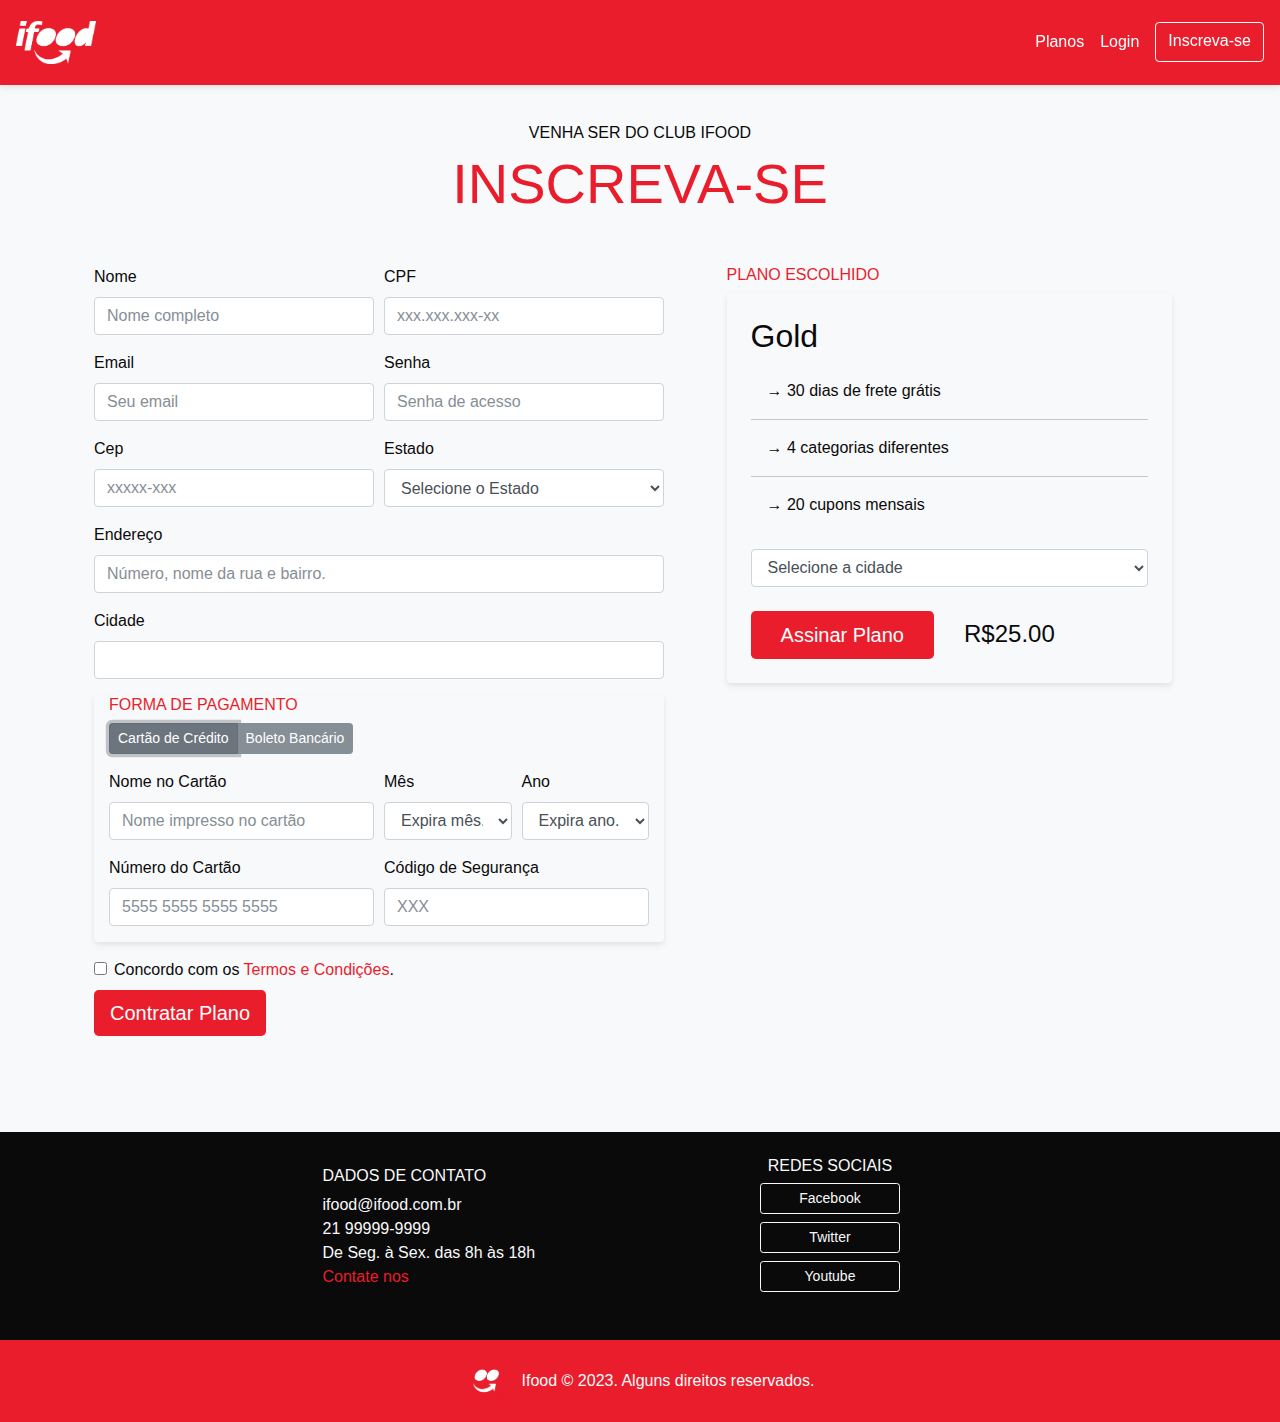
<file: inscricao.html>
<!DOCTYPE html>
<html>

<head>
  <title>Ifood - Inscricao</title>

  <meta charset="utf-8">
  <meta name="viewport" content="width=device-width, initial-scale=1, shrink-to-fit=no">

  <link rel="icon" href="img/icone-ifood-riso.png">
  <link rel="stylesheet" href="css/bootstrap.css">
  <link rel="stylesheet" href="css/style.css">

</head>

<body class="bg-light">


  <!--  Modal   -->
  <div class="modal fade" id="modalLogin" tabindex="-1" role="dialog" aria-labelledby="modalLoginTitulo"
    aria-hidden="true">
    <div class="modal-dialog" role="document">
      <div class="modal-content bg-light text-white">
        <div class="modal-header">
          <h5 class="modal-title" id="modalLoginTitulo">Entre na Sua Conta</h5>
          <button type="button" class="close" data-dismiss="modal" aria-label="Close">
            <span class="text-white" aria-hidden="true">&times;</span>
          </button>
        </div>
        <div class="modal-body">
          <form>
            <div class="form-group">
              <label for="loginEmail">Email</label>
              <input type="email" class="form-control" id="loginEmail">
            </div>
            <div class="form-group">
              <label for="loginSenha">Senha</label>
              <input minlength="8" type="password" class="form-control" id="loginSenha">
            </div>
            <button type="submit" onsubmit="(this)=>{thisEventPreventDefault();console.log(this)}" class="btn bg-primary text-white">Entrar na Conta</button>
            <small class="text-muted  text-white">Esqueceu a senha? <a href="#">Clique aqui</a>.</small>
          </form>
        </div>
      </div>
    </div>
  </div>
  <!-- Fecha Modal  -->

    <!--  Modal Contato   -->
    <div class="modal fade" id="modalContact" tabindex="-1" role="dialog" aria-labelledby="modalLoginTitulo"
    aria-hidden="true">
    <div class="modal-dialog" role="document">
      <div class="modal-content bg-light text-dark pb-4">
        <div class="modal-header">
          <h5 class="modal-title" id="modalLoginTitulo">Conheça nossos colaboradores !</h5>
          <button type="button" class="close" data-dismiss="modal" aria-label="Close">
            <span class="text-white" aria-hidden="true">&times;</span>
          </button>
        </div>
        <div class="modal-body">
          <div class=" d-flex align-items-center flex-column mb-4">
            <h5>Siga nosso Github !</h5>
            <div class="d-flex flex-column flex-1">
                <img class="img-colaboradores" src="./img/icones/github.png" alt="Guto">
            </div>
            </div>
          </div>
          <div class=" d-flex justify-content-center">
            <div class="d-flex flex-column flex-1 mx-4">
              <a href="https://github.com/GustavoSchmitt" target="_blank" rel="noopener noreferrer">

                <div class="container-colaboradores mx-auto mb-3">
                  <img class="img-colaboradores" src="./img/colaboradores/guto.jpeg" alt="Guto">
                </div>
                <h6>Guto Schmitt</h6>
              </a>
            </div>
            <div class="d-flex flex-column flex-1 mx-4">
              <a href="https://github.com/MANUCISNE" target="_blank" rel="noopener noreferrer">

                <div class="container-colaboradores mx-auto mb-3">
                  <img class="img-colaboradores" src="./img/colaboradores/manu.png" alt="Guto">
                </div>
                <h6>Emanuela Cisne</h6>
              </a>
            </div>
          </div>
        </div>
      </div>
    </div>
  </div>
  <!-- Fecha Modal  -->

  <header>
    <nav class="navbar navbar-expand-md navbar-light fixed-top py-3 box-shadow bg-primary">
      <a href="index.html" class="navbar-brand">
        <img src="img/ifood-logo.png" width="80px" alt="Ifood">
      </a>
  
      <button class="navbar-toggler border-white" type="button" data-toggle="collapse"
        data-target="#navbarSupportedContent" aria-controls="navbarSupportedContent" aria-expanded="false"
        aria-label="Abrir Navegação">
        <span class="navbar-toggler-icon text-white"></span>
      </button>
  
      <div class="collapse navbar-collapse" id="navbarSupportedContent">
        <ul class="navbar-nav ml-auto">
          <li class="nav-item d-flex justify-content-center">
            <a class="nav-link text-white" href="planos.html">Planos</a>
          </li>
          <li class="nav-item d-flex justify-content-center">
            <a class="nav-link text-white" href="#" data-toggle="modal" data-target="#modalLogin">Login</a>
          </li>
          <li class="nav-item d-flex justify-content-center">
            <a class="btn btn-outline-light ml-md-2 text-white border-white text-primary-hover" href="inscricao.html">Inscreva-se</a>
          </li>
        </ul>
      </div>
    </nav>
  </header>

  <section class="container text-dark">
    <div class="my-5 text-center">
      <span class="h6 d-block">VENHA SER DO CLUB IFOOD</span>
      <h1 class="display-4 text-primary">INSCREVA-SE</h1>
    </div>
    <div class="row">
      <form class="col-lg-6 mb-5 p-0 mx-4" action="">
        <div class="form-row">
          <div class="form-group col-md-6">
            <label for="inputNome">Nome</label>
            <input type="text" class="form-control" id="inputNome" placeholder="Nome completo" required>
          </div>
          <div class="form-group col-md-6">
            <label for="inputCPF">CPF</label>
            <input type="text" class="form-control" id="inputCPF" placeholder="xxx.xxx.xxx-xx" pattern="(\d{3}\.?\d{3}\.?\d{3}-?\d{2})" required>
          </div>
          <div class="form-group col-md-6">
            <label for="inputEmail">Email</label>
            <input type="email" class="form-control" id="inputEmail" placeholder="Seu email" required>
          </div>
          <div class="form-group col-md-6">
            <label for="inputSenha">Senha</label>
            <input minlength="8" type="password" class="form-control" id="inputSenha" placeholder="Senha de acesso" required>
          </div>

          <div class="form-group col-md-3 col-lg-6">
            <label for="inputCEP">Cep</label>
            <input type="number" class="form-control" id="inputCEP" onChange="buscarCEP()" placeholder="xxxxx-xxx"
              required>
          </div>

          <div class="form-group col-md-3 col-lg-6">
            <label for="inputEstados">Estado</label>
            <select id="inputEstados" class="form-control" placeholder="">
              <option>Selecione o Estado</option>

              <option value="AC">Acre</option>
              <option value="AP">Amapá</option>
              <option value="AM">Amazonas</option>
              <option value="RR">Roraima</option>
              <option value="RO">Rondonia</option>
              <option value="PA">Pará</option>
              <option value="TO">Tocantins</option>

              <option value="MT">Mato Grosso</option>
              <option value="MS">Mato Grosso do Sul</option>
              <option value="GO">Goiás</option>
              <option value="DF">Distrito Federal</option>

              <option value="CE">Ceará</option>
              <option value="MA">Maranhão</option>
              <option value="PI">Piaui</option>
              <option value="BA">Bahia</option>
              <option value="SE">Sergipe</option>
              <option value="AL">Alagoas</option>
              <option value="RN">Rio Grande do Norte</option>
              <option value="PB">Paraiba</option>
              <option value="PE">Pernambuco</option>


              <option value="MG">Minas Gerais</option>
              <option value="ES">Espírito Santo</option>
              <option value="RJ">Rio de Janeiro</option>
              <option value="SP">São Paulo</option>

              <option value="PR">Paraná</option>
              <option value="SC">Santa Catarina</option>
              <option value="RS">Rio Grande do Sul</option>
            </select>
          </div>

          <div class="form-group col-12">
            <label for="inputEndereco">Endereço</label>
            <input type="text" class="form-control" id="inputEndereco" placeholder="Número, nome da rua e bairro.">
          </div>
          <div class="form-group col-md-6 col-lg-12">
            <label for="inputCidade">Cidade</label>
            <input type="text" class="form-control" id="inputCidade" required>
          </div>

        </div>
        <div class="bg-light rounded box-shadow form-group container">
          <h2 class="h6 text-primary">FORMA DE PAGAMENTO</h2>
          <nav class="nav btn-group mb-3" id="formaPagamento" role="tablist">
            <button type="button" class="btn btn-secondary active btn-sm" id="nav-cartao-tab" data-toggle="tab"
              href="#nav-cartao" role="tab" aria-controls="nav-cartao" aria-selected="true">Cartão de Crédito</button>
            <button type="button" class="btn btn-secondary btn-sm" id="nav-boleto-tab" data-toggle="tab"
              href="#nav-boleto" role="tab" aria-controls="nav-boleto" aria-selected="false">Boleto Bancário</button>
          </nav>
          <div class="tab-content" id="formaPagamentoConteudo">
            <div class="tab-pane fade show active" id="nav-cartao" role="tabpanel" aria-labelledby="nav-cartao-tab">
              <div class="form-row">
                <div class="form-group col-md-6">
                  <label for="inputNomeCartao">Nome no Cartão</label>
                  <input type="text" class="form-control" id="inputNomeCartao" placeholder="Nome impresso no cartão"
                    required>
                </div>
                <div class="form-group col-md-3 col-6">
                  <label for="vencimento">Mês</label>
                  <select id="vencimento" class="form-control">
                    <option>Expira mês...</option>
                    <option>01</option>
                    <option>02</option>
                    <option>03</option>
                    <option>04</option>
                    <option>05</option>
                  </select>
                </div>
                <div class="form-group col-md-3 col-6">
                  <label for="inputAno">Ano</label>
                  <select id="inputAno" class="form-control">
                    <option>Expira ano...</option>
                    <option>2017</option>
                    <option>2018</option>
                    <option>2019</option>
                  </select>
                </div>
                <div class="form-group col-md-6">
                  <label for="inputNumeroCartao">Número do Cartão</label>
                  <input type="number" class="form-control" id="inputNumeroCartao" placeholder="5555 5555 5555 5555"
                    required>
                </div>
                <div class="form-group col-md-6">
                  <label for="inputCodigo">Código de Segurança</label>
                  <input type="number" class="form-control" id="inputCodigo" placeholder="XXX" required>
                </div>
              </div>
            </div>
            <div class="tab-pane fade" id="nav-boleto" role="tabpanel" aria-labelledby="nav-boleto-tab">
              <p class="lead">Clique em contratar plano que enviaremos um boleto para o seu e-mail.</p>
            </div>
          </div>
        </div>

        <div class="form-check">
          <label class="form-check-label">
            <input type="checkbox" class="form-check-input" required>
            Concordo com os <a href="https://webmiddleware.ifood.com.br/termos" target="_blank">Termos e Condições</a>.
          </label>
        </div>

        <button type="submit" onsubmit="formSubmit(this)" class="btn btn-primary btn-lg">Contratar Plano</button>

      </form>

      <div class="col-lg-5 mx-auto order-first order-lg-1 mb-5">
        <h2 class="h6 text-primary">PLANO ESCOLHIDO</h2>
        <div class="bg-light rounded p-md-4 box-shadow">
          <h2>Gold</h2>
          <ul class="lista-plano list-unstyled">
            <li><span data-toggle="tooltip" data-placement="top"
                title="Isso mesmo, são 30 dias totais durante a viagem.">→ 30 dias de frete grátis </li>
            <li>→ 4 categorias diferentes</li>
            <li>→ 20 cupons mensais</li>
          </ul>
          <form>
            <div class="form-group">
              <select class="form-control bg-white" id="inputCidadesGold">
                <option>Selecione a cidade</option>
                <option>California</option>
                <option>Paris</option>
                <option>Dublin</option>
              </select>
            </div>
          </form>
          <div class="row align-items-center mt-4">
            <div class="col">
              <a href="inscricao.html" class="btn bg-primary btn-lg btn-block text-white">Assinar Plano</a>
            </div>
            <div class="col">
              <span class="h4">R$25.00</span>
            </div>
          </div>
        </div>
      </div>
    </div>
  </section>

  <footer class="bg-dark-gray text-light mt-md-5">
    <div class="container py-4">
      <div class="row flex">
        <div class="col-md-4 text-sm-center">
          <h4 class="h6">DADOS DE CONTATO</h4>
          <ul class="list-unstyled">
            <li>ifood@ifood.com.br</li>
            <li>21 99999-9999</li>
            <li>De Seg. à Sex. das 8h às 18h</li>
            <li class="text-primary hover"><a data-toggle="modal" data-target="#modalContact">Contate nos</a></li>
          </ul>
        </div>
        <div class="col-md-3">
          <h4 class="h6 text-center">REDES SOCIAIS</h4>
          <ul class="list-unstyled">
            <li class="d-flex justify-content-center"><a
                class="btn btn-outline-light text-gray btn-sm btn-block mb-2 text-light-emphasis text-light-emphasis-hover"
                href="https://www.facebook.com/ifoodnewsbrasil/" target="_blank" style="max-width: 140px">Facebook</a>
            </li>
            <li class="d-flex justify-content-center"><a
                class="btn btn-outline-light text-gray btn-sm btn-block mb-2 text-light-emphasis text-light-emphasis-hover"
                href="https://twitter.com/iFood" target="_blank" style="max-width: 140px">Twitter</a></li>
            <li class="d-flex justify-content-center"><a
                class="btn btn-outline-light text-gray btn-sm btn-block mb-2 text-light-emphasis text-light-emphasis-hover"
                href="https://www.youtube.com/@ifood" target="_blank" style="max-width: 140px">Youtube</a></li>
          </ul>
        </div>
      </div>
    </div>
    <div class="bg-primary text-center py-3 flex">
      <a href="index.html" class="navbar-brand">
        <img src="img/icone-ifood-riso.png" width="40px" alt="Ifood">
      </a>
      <p class="mb-0">Ifood © 2023. Alguns direitos reservados.</p>
    </div>
  </footer>

  <script type="text/javascript" src="js/jquery-3.2.1.slim.min.js"></script>
  <script type="text/javascript" src="js/popper.min.js"></script>
  <script type="text/javascript" src="js/bootstrap.js"></script>
  <script type="text/javascript" src="js/app.js"></script>
</body>

</html>
</file>
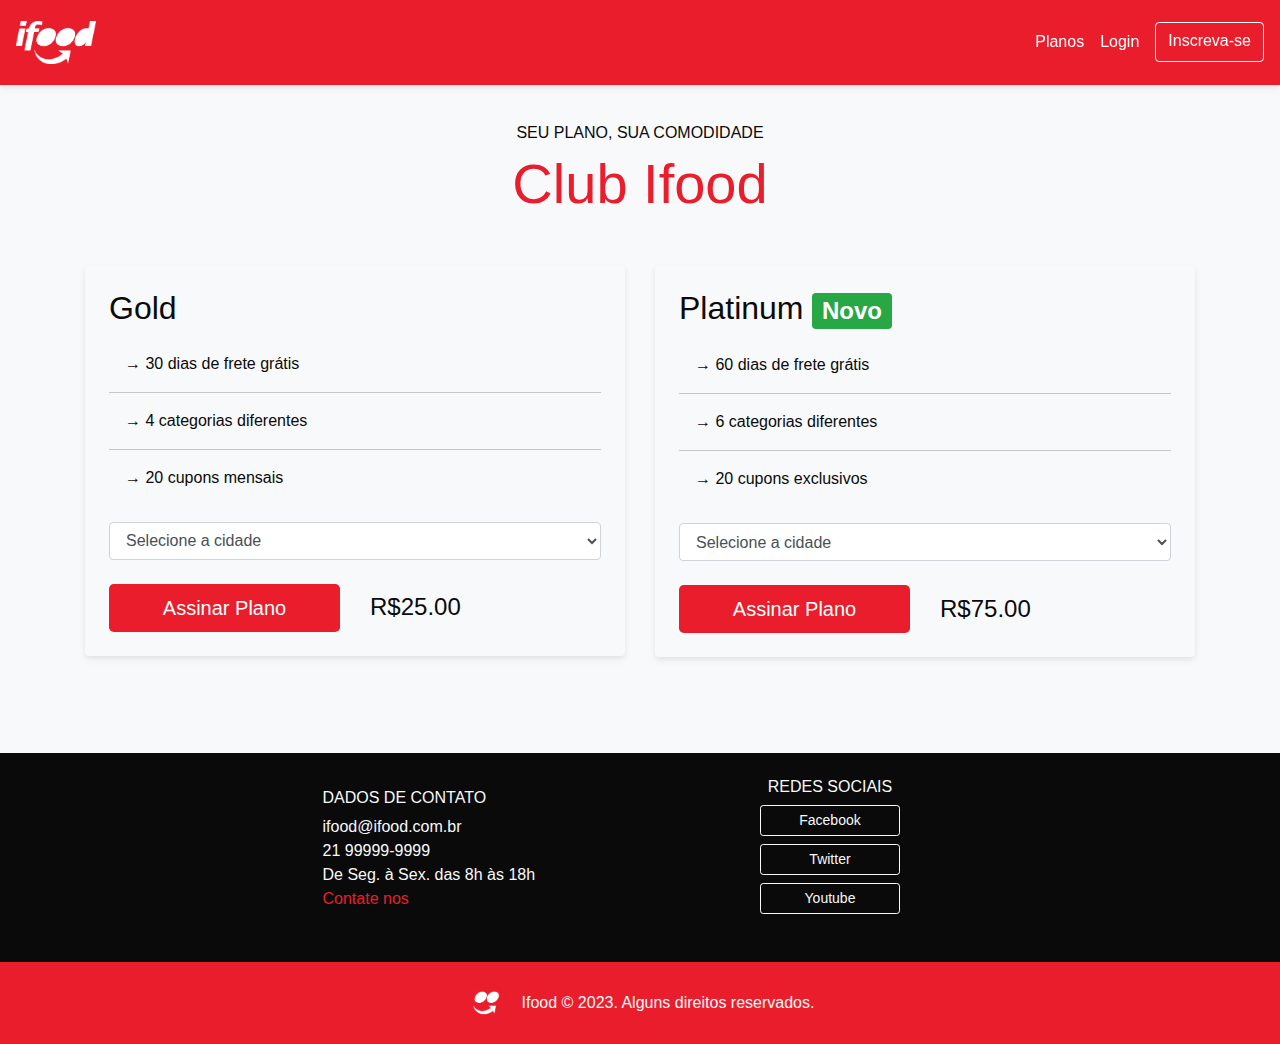
<file: planos.html>
<!DOCTYPE html>
<html>

<head>
  <title>Ifood - Planos</title>

  <meta charset="utf-8">
  <meta name="viewport" content="width=device-width, initial-scale=1, shrink-to-fit=no">

  <link rel="icon" href="img/icone-ifood-riso.png">
  <link rel="stylesheet" href="css/bootstrap.css">
  <link rel="stylesheet" href="css/style.css">

</head>

<body class="bg-light">

  <!--  Modal   -->
  <div class="modal fade" id="modalLogin" tabindex="-1" role="dialog" aria-labelledby="modalLoginTitulo"
    aria-hidden="true">
    <div class="modal-dialog" role="document">
      <div class="modal-content bg-light text-white">
        <div class="modal-header">
          <h5 class="modal-title" id="modalLoginTitulo">Entre na Sua Conta</h5>
          <button type="button" class="close" data-dismiss="modal" aria-label="Close">
            <span class="text-white" aria-hidden="true">&times;</span>
          </button>
        </div>
        <div class="modal-body">
          <form>
            <div class="form-group">
              <label for="loginEmail">Email</label>
              <input type="email" class="form-control" id="loginEmail">
            </div>
            <div class="form-group">
              <label for="loginSenha">Senha</label>
              <input minlength="8" type="password" class="form-control" id="inputSenha" placeholder="Senha de acesso" required>
            </div>
            <button type="submit" class="btn bg-primary text-white">Entrar na Conta</button>
            <small class="text-muted  text-white">Esqueceu a senha? <a href="#">Clique aqui</a>.</small>
          </form>
        </div>
      </div>
    </div>
  </div>
  <!-- Fecha Modal  -->

      <!--  Modal Contato   -->
      <div class="modal fade" id="modalContact" tabindex="-1" role="dialog" aria-labelledby="modalLoginTitulo"
      aria-hidden="true">
      <div class="modal-dialog" role="document">
        <div class="modal-content bg-light text-dark pb-4">
          <div class="modal-header">
            <h5 class="modal-title" id="modalLoginTitulo">Conheça nossos colaboradores !</h5>
            <button type="button" class="close" data-dismiss="modal" aria-label="Close">
              <span class="text-white" aria-hidden="true">&times;</span>
            </button>
          </div>
          <div class="modal-body">
            <div class=" d-flex align-items-center flex-column mb-4">
              <h5>Siga nosso Github !</h5>
              <div class="d-flex flex-column flex-1">
                  <img class="img-colaboradores" src="./img/icones/github.png" alt="Guto">
              </div>
              </div>
            </div>
            <div class=" d-flex justify-content-center">
              <div class="d-flex flex-column flex-1 mx-4">
                <a href="https://github.com/GustavoSchmitt" target="_blank" rel="noopener noreferrer">
  
                  <div class="container-colaboradores mx-auto mb-3">
                    <img class="img-colaboradores" src="./img/colaboradores/guto.jpeg" alt="Guto">
                  </div>
                  <h6>Guto Schmitt</h6>
                </a>
              </div>
              <div class="d-flex flex-column flex-1 mx-4">
                <a href="https://github.com/MANUCISNE" target="_blank" rel="noopener noreferrer">
  
                  <div class="container-colaboradores mx-auto mb-3">
                    <img class="img-colaboradores" src="./img/colaboradores/manu.png" alt="Guto">
                  </div>
                  <h6>Emanuela Cisne</h6>
                </a>
              </div>
            </div>
          </div>
        </div>
      </div>
    </div>
    <!-- Fecha Modal  -->

  <header>
    <nav class="navbar navbar-expand-md navbar-light fixed-top py-3 box-shadow bg-primary">
      <a href="index.html" class="navbar-brand">
        <img src="img/ifood-logo.png" width="80px" alt="Ifood">
      </a>
  
      <button class="navbar-toggler border-white" type="button" data-toggle="collapse"
        data-target="#navbarSupportedContent" aria-controls="navbarSupportedContent" aria-expanded="false"
        aria-label="Abrir Navegação">
        <span class="navbar-toggler-icon text-white"></span>
      </button>
  
      <div class="collapse navbar-collapse" id="navbarSupportedContent">
        <ul class="navbar-nav ml-auto">
          <li class="nav-item d-flex justify-content-center">
            <a class="nav-link text-white" href="planos.html">Planos</a>
          </li>
          <li class="nav-item d-flex justify-content-center">
            <a class="nav-link text-white" href="#" data-toggle="modal" data-target="#modalLogin">Login</a>
          </li>
          <li class="nav-item d-flex justify-content-center">
            <a class="btn btn-outline-light ml-md-2 text-white border-white text-primary-hover" href="inscricao.html">Inscreva-se</a>
          </li>
        </ul>
      </div>
    </nav>
  </header>

  <!--  Fecha Navegação  -->

  <section class="container text-dark">
    <div class="text-center my-5">
      <span class="h6 d-block">SEU PLANO, SUA COMODIDADE</span>
      <h1 class="display-4 text-primary">Club Ifood</h1>
    </div>
    <div class="row">
      <div class="col-md mb-5">
        <div class="bg-light rounded p-4 box-shadow">
          <h2>Gold</h2>
          <ul class="lista-plano list-unstyled">
            <li><span data-toggle="tooltip" data-placement="top"
                title="Isso mesmo, são 30 dias totais durante a viagem.">→ 30 dias de frete grátis </li>
            <li>→ 4 categorias diferentes</li>
            <li>→ 20 cupons mensais</li>
          </ul>
          <form>
            <div class="form-group">
              <select class="form-control bg-white" id="inputCidades">
                <option>Selecione a cidade</option>
                <option>California</option>
                <option>Paris</option>
                <option>Dublin</option>
              </select>
            </div>
          </form>
          <div class="row align-items-center mt-4">
            <div class="col">
              <a href="inscricao.html" class="btn bg-primary btn-lg btn-block text-white">Assinar Plano</a>
            </div>
            <div class="col">
              <span class="h4">R$25.00</span>
            </div>
          </div>
        </div>
      </div>
      <div class="col-md mb-5">
        <div class="bg-light rounded p-4 box-shadow">
          <h2>Platinum <span class="badge badge-success">Novo</span></h2>
          <ul class="lista-plano list-unstyled">
            <li>→ 60 dias de frete grátis </li>
            <li>→ 6 categorias diferentes</li>
            <li>→ 20 cupons exclusivos</li>
          </ul>
          <form>
            <div class="form-group">
              <select class="form-control bg-white" id="inputCidades">
                <option>Selecione a cidade</option>
                <option>California</option>
                <option>Paris</option>
                <option>Dublin</option>
              </select>
            </div>
          </form>
          <div class="row align-items-center mt-4">
            <div class="col">
              <a href="inscricao.html" class="btn bg-primary btn-lg btn-block text-white">Assinar Plano</a>
            </div>
            <div class="col">
              <span class="h4">R$75.00</span>
            </div>
          </div>
        </div>
      </div>
    </div>
  </section>



  <!--  Footer  -->

  <footer class="bg-dark-gray text-light mt-md-5">
    <div class="container py-4">
      <div class="row flex">
        <div class="col-md-4 text-sm-center">
          <h4 class="h6">DADOS DE CONTATO</h4>
          <ul class="list-unstyled">
            <li>ifood@ifood.com.br</li>
            <li>21 99999-9999</li>
            <li>De Seg. à Sex. das 8h às 18h</li>
            <li class="text-primary hover"><a data-toggle="modal" data-target="#modalContact">Contate nos</a></li>
          </ul>
        </div>
        <div class="col-md-3">
          <h4 class="h6 text-center">REDES SOCIAIS</h4>
          <ul class="list-unstyled">
            <li class="d-flex justify-content-center"><a
                class="btn btn-outline-light text-gray btn-sm btn-block mb-2 text-light-emphasis text-light-emphasis-hover"
                href="https://www.facebook.com/ifoodnewsbrasil/" target="_blank" style="max-width: 140px">Facebook</a>
            </li>
            <li class="d-flex justify-content-center"><a
                class="btn btn-outline-light text-gray btn-sm btn-block mb-2 text-light-emphasis text-light-emphasis-hover"
                href="https://twitter.com/iFood" target="_blank" style="max-width: 140px">Twitter</a></li>
            <li class="d-flex justify-content-center"><a
                class="btn btn-outline-light text-gray btn-sm btn-block mb-2 text-light-emphasis text-light-emphasis-hover"
                href="https://www.youtube.com/@ifood" target="_blank" style="max-width: 140px">Youtube</a></li>
          </ul>
        </div>
      </div>
    </div>
    <div class="bg-primary text-center py-3 flex">
      <a href="index.html" class="navbar-brand">
        <img src="img/icone-ifood-riso.png" width="40px" alt="Ifood">
      </a>
      <p class="mb-0">Ifood © 2023. Alguns direitos reservados.</p>
    </div>
  </footer>

  <script type="text/javascript" src="js/jquery-3.2.1.slim.min.js"></script>
  <script type="text/javascript" src="js/popper.min.js"></script>
  <script type="text/javascript" src="js/bootstrap.js"></script>
  <script type="text/javascript" src="js/app.js"></script>
</body>

</html>
</file>
<file: css/style.css>
body {
  padding-top: 75px;
}

.box-shadow {
  box-shadow: 0 2px 4px 0 var(--shadow),
  0 4px 8px 0 var(--shadow);
}

#home-quote {
  background: url('../img/bg-quote.jpg') center center;
  background-size: cover;
  background-position: 50% 70%;
}

@media (max-width: 767px) {
  #home-quote .display-4{
    font-size: 2.5rem;
  }
  body {
    padding-top: 0px;
  }
  .fixed-top {
    position: relative;
  }
}

.lista-plano li + li {
  border-top: 1px solid var(--li-border);
}

.lista-plano li {
  padding: 1rem;
}

.flex {
  display: flex;
  justify-content: center;
  align-items: center;
}

.carousel-height{
  height: 26rem;
}

.text-sm-center{
  text-align: start !important;
}

.img-card{
  background-image: radial-gradient(circle, var(--danger-tranparent), transparent);
  border-radius: 50%;
  box-shadow: -0px -0px 35px var(--danger-tranparent), 
 0px 0px 35px var(--danger-tranparent);
}
.filtro-home{
  position: absolute;
  width: 100%;
  height: 100%;
  background-image: linear-gradient(to bottom, transparent,transparent, var(--gray-bg)) ;
  opacity: 1;
  z-index: 0;
}
.container-colaboradores{
  height: 5.5rem;
  width:5.5rem;
  overflow: hidden;
  border-radius: 50%;
}
.img-colaboradores{
  width:5.5rem
}


@media only screen and (max-width: 768px) {
  .carousel-height{
    height: 16rem;
  }
}
@media only screen and (max-width: 495px) {
  .text-sm-center{
    text-align: center !important;
  }
  .carousel-height{
    height: 14rem;
  }
  .display-4{
    font-size: 2.5rem ;
  }
}
@media only screen and (min-width: 1500px) {
  .carousel-height{
    height: 36rem;
  }
  #home-quote{
    height: 30rem;
  }
}

/* Sobrescreve Cores bootstrap.css */
:root{
  --primary:#ea1d2c;
  --danger:#ee4c58;
  --shadow:rgba(0,0,0,.05);
  --li-border:rgba(0,0,0,.2);
  --danger-tranparent: #ee4c585e;
}

.bg-dark-gray{
  background-color: var(--gray-bg);
}

button:focus{
  outline: 1px auto var(--white) !important;
}
a.text-light:hover{
  color:var(--secondary) !important
}
.btn-outline-light:hover{
  background-color: var(--white) !important;
  color:var(--primary) !important;
}
@media (prefers-color-scheme: dark){

  :root{
    --primary:#ee4c58;
    --danger:#ee4c58;
    --white:#fff;
    --light:#0e0e0e;
    --dark:#d9d4d4;
    --gray-bg:#ffffff4a;
    --secondary:#d6d0d0;
    --shadow:rgba(255,255,255,.05);
    --li-border:rgba(255,255,255,.2);
    
  }
  button:focus{
    outline: 1px auto var(--white) !important;
  }
  .filtro-home{
    background-image: linear-gradient(to bottom, transparent,transparent, #535353); 
  }
}

.text-primary{
  color: var(--primary) !important;
}

a, .text-primary, a.text-primary:focus

{
  color: var(--primary);
}

a:hover,a.text-primary:hover {
  color: var(--danger) ;
}

.bg-primary {
  background-color: var(--primary) !important;
}

a.bg-primary:focus,a.bg-primary:hover {
  background-color: var(--danger) !important;
}

.btn-primary {
  background-color: var(--primary) !important;
  border: var(--primary) !important;

}

.btn-primary:hover{
  background-color: var(--danger) !important;
  border-color: var(--danger) !important;
  cursor: pointer;
  
}

/* Animation Button */

.button-animation{
  position: relative;
  z-index: 0;
  transition:300ms
}
.button-animation:hover{
  transform: translateY(-5%);
}
.button-animation::after {
  content: '';
  width: 30px; height: 30px;
  border-radius: 100%;
  border: 6px solid var(--primary);
  position: absolute;
  z-index: -1;
  top: 50%;
  left: 50%;
  transform: translate(-50%, -50%);
  animation: ring cubic-bezier(0,1,.6,1.02) 3000ms infinite;
}

.button-animation:hover::after, .button-animation:focus::after {
  animation: none;
  display: none;
}

@keyframes ring {
  0% {
    width: 30px;
    height: 30px;
    opacity: 1;
  }
  60% {
    width: 30px;
    height: 30px;
    opacity: 1;
  }
  100% {
    width: 210px;
    height: 210px;
    opacity: 0;
  }
}

.hover {
  cursor: pointer;
}
</file>
